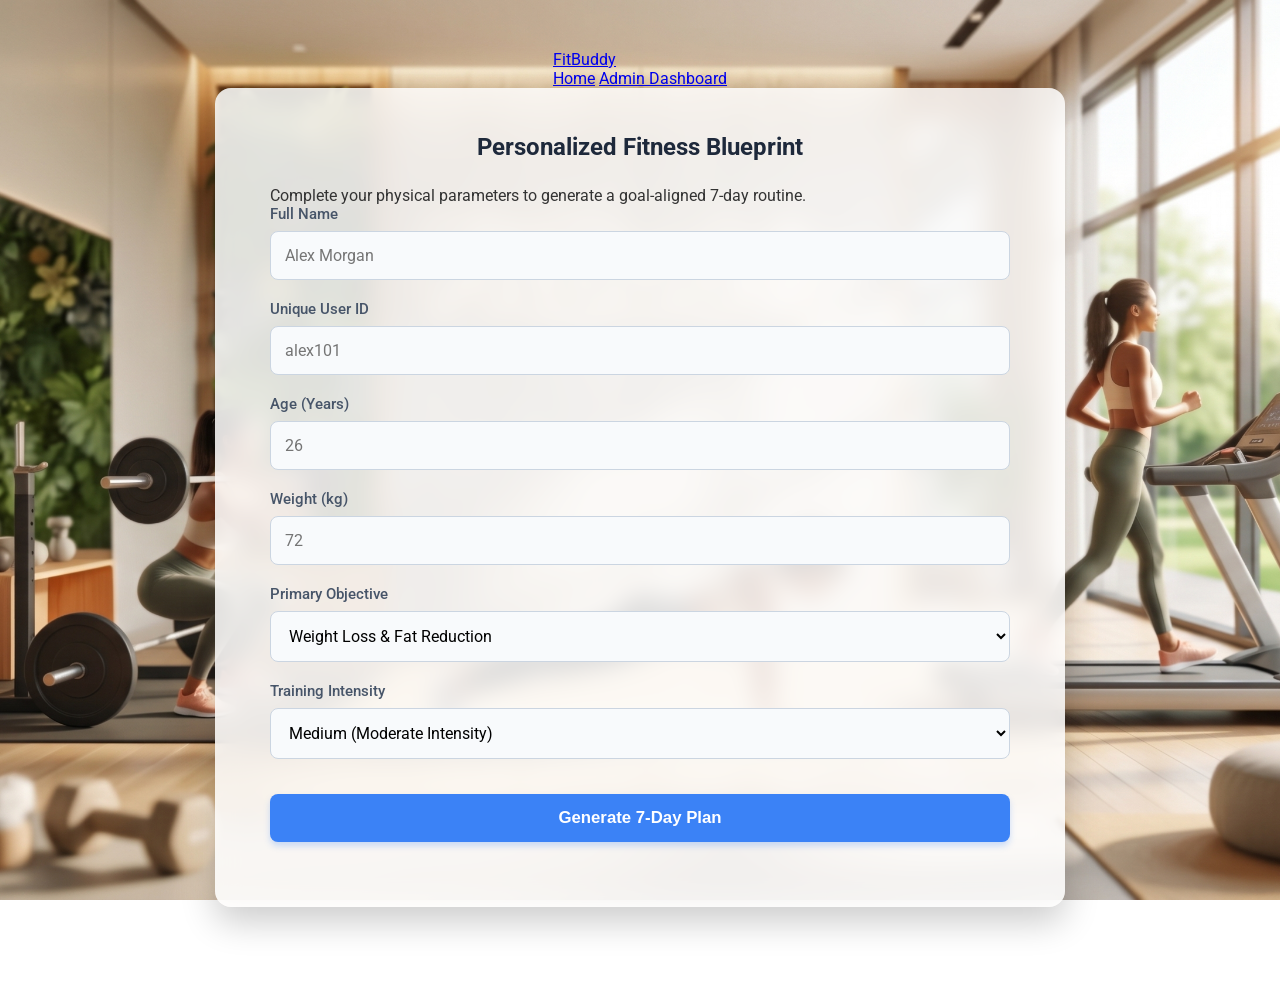
<file: templates/index.html>
<!DOCTYPE html>
<html lang="en">
<head>
    <meta charset="UTF-8">
    <meta name="viewport" content="width=device-width, initial-scale=1.0">
    <title>FitBuddy | AI Fitness Plan Generator</title>
    <link rel="stylesheet" href="/static/style.css">
</head>
<body>
    <header class="navbar">
        <a href="/" class="brand">Fit<span>Buddy</span></a>
        <nav class="nav-links">
            <a href="/">Home</a>
            <a href="/view-all-users">Admin Dashboard</a>
        </nav>
    </header>

    <main class="container">
        <section class="card">
            <h2>Personalized Fitness Blueprint</h2>
            <p class="subtitle">Complete your physical parameters to generate a goal-aligned 7-day routine.</p>

            <form action="/generate-workout" method="POST">
                <div class="form-grid">
                    <div class="form-group">
                        <label for="username">Full Name</label>
                        <input type="text" id="username" name="username" placeholder="Alex Morgan" required>
                    </div>

                    <div class="form-group">
                        <label for="user_id">Unique User ID</label>
                        <input type="text" id="user_id" name="user_id" placeholder="alex101" required>
                    </div>

                    <div class="form-group">
                        <label for="age">Age (Years)</label>
                        <input type="number" id="age" name="age" min="12" max="100" placeholder="26" required>
                    </div>

                    <div class="form-group">
                        <label for="weight">Weight (kg)</label>
                        <input type="number" id="weight" name="weight" min="30" max="250" placeholder="72" required>
                    </div>

                    <div class="form-group">
                        <label for="goal">Primary Objective</label>
                        <select id="goal" name="goal" required>
                            <option value="Weight Loss">Weight Loss & Fat Reduction</option>
                            <option value="Muscle Gain">Muscle Hypertrophy & Strength</option>
                            <option value="General Wellness">General Wellness & Mobility</option>
                        </select>
                    </div>

                    <div class="form-group">
                        <label for="intensity">Training Intensity</label>
                        <select id="intensity" name="intensity" required>
                            <option value="Low">Low (Beginner / Deload)</option>
                            <option value="Medium" selected>Medium (Moderate Intensity)</option>
                            <option value="High">High (Advanced / Athlete)</option>
                        </select>
                    </div>

                    <div class="form-group full-width" style="margin-top: 0.5rem;">
                        <button type="submit" class="btn-primary">Generate 7-Day Plan</button>
                    </div>
                </div>
            </form>
        </section>
    </main>
</body>
</html>
</file>
<file: static/style.css>
@import url('https://fonts.googleapis.com/css2?family=Roboto:wght@300;400;500;700&display=swap');

* {
    box-sizing: border-box;
    margin: 0;
    padding: 0;
}

body {
    font-family: 'Roboto', sans-serif;
    background: url('/static/images/gym-bg.jpg') no-repeat center center fixed;
    background-size: cover;
    color: #333;
    min-height: 100vh;
    display: flex;
    flex-direction: column;
    align-items: center;
    padding: 50px 20px;
}

.container {
    max-width: 850px;
    width: 100%;
    background: rgba(255, 255, 255, 0.85);
    backdrop-filter: blur(12px);
    -webkit-backdrop-filter: blur(12px);
    padding: 45px 55px;
    border-radius: 16px;
    box-shadow: 0 15px 35px rgba(0, 0, 0, 0.2);
    margin-bottom: 40px;
}

h1, h2, h3, h4 {
    text-align: center;
    color: #1e293b;
    margin-bottom: 25px;
    font-weight: 700;
}

.form-group {
    margin-bottom: 20px;
    display: flex;
    flex-direction: column;
}

label {
    font-weight: 500;
    margin-bottom: 8px;
    font-size: 0.95rem;
    color: #475569;
}

input, select, textarea {
    padding: 14px;
    border: 1px solid #cbd5e1;
    border-radius: 8px;
    font-size: 1rem;
    font-family: inherit;
    background: #f8fafc;
    transition: all 0.3s ease;
}

input:focus, select:focus, textarea:focus {
    outline: none;
    border-color: #3b82f6;
    box-shadow: 0 0 0 3px rgba(59, 130, 246, 0.2);
    background: #ffffff;
}

.btn-primary {
    background-color: #3b82f6;
    color: white;
    padding: 14px 24px;
    border: none;
    border-radius: 8px;
    font-size: 1.05rem;
    font-weight: 600;
    cursor: pointer;
    width: 100%;
    margin-top: 15px;
    transition: all 0.3s ease;
    box-shadow: 0 4px 6px rgba(59, 130, 246, 0.25);
}

.btn-primary:hover {
    background-color: #2563eb;
    transform: translateY(-1px);
    box-shadow: 0 6px 12px rgba(59, 130, 246, 0.3);
}

.user-info-box {
    background: #ffffff;
    padding: 20px;
    border-left: 5px solid #3b82f6;
    border-radius: 8px;
    margin-bottom: 30px;
    box-shadow: 0 2px 4px rgba(0,0,0,0.05);
}

.user-info-box p {
    margin-bottom: 8px;
    font-size: 1rem;
    color: #334155;
}

.plan-box, .tip-box {
    background: #ffffff;
    padding: 30px;
    border: 1px solid #e2e8f0;
    border-radius: 12px;
    margin-bottom: 30px;
    box-shadow: 0 4px 6px rgba(0,0,0,0.02);
}

.plan-box pre {
    white-space: pre-wrap;
    font-family: 'Roboto', sans-serif;
    font-size: 1rem;
    line-height: 1.8;
    color: #334155;
}

.success-msg {
    background: #dcfce7;
    color: #166534;
    padding: 16px;
    border-radius: 8px;
    text-align: center;
    margin-bottom: 25px;
    font-weight: 600;
    border: 1px solid #bbf7d0;
}

table {
    width: 100%;
    border-collapse: collapse;
    margin-top: 25px;
    background: white;
    border-radius: 8px;
    overflow: hidden;
    box-shadow: 0 4px 6px rgba(0,0,0,0.05);
}

th, td {
    padding: 15px;
    border-bottom: 1px solid #e2e8f0;
    text-align: left;
    font-size: 0.95rem;
}

th {
    background: #f8fafc;
    font-weight: 600;
    color: #475569;
}

td pre {
    white-space: pre-wrap;
    font-family: inherit;
    max-height: 150px;
    overflow-y: auto;
}
</file>
